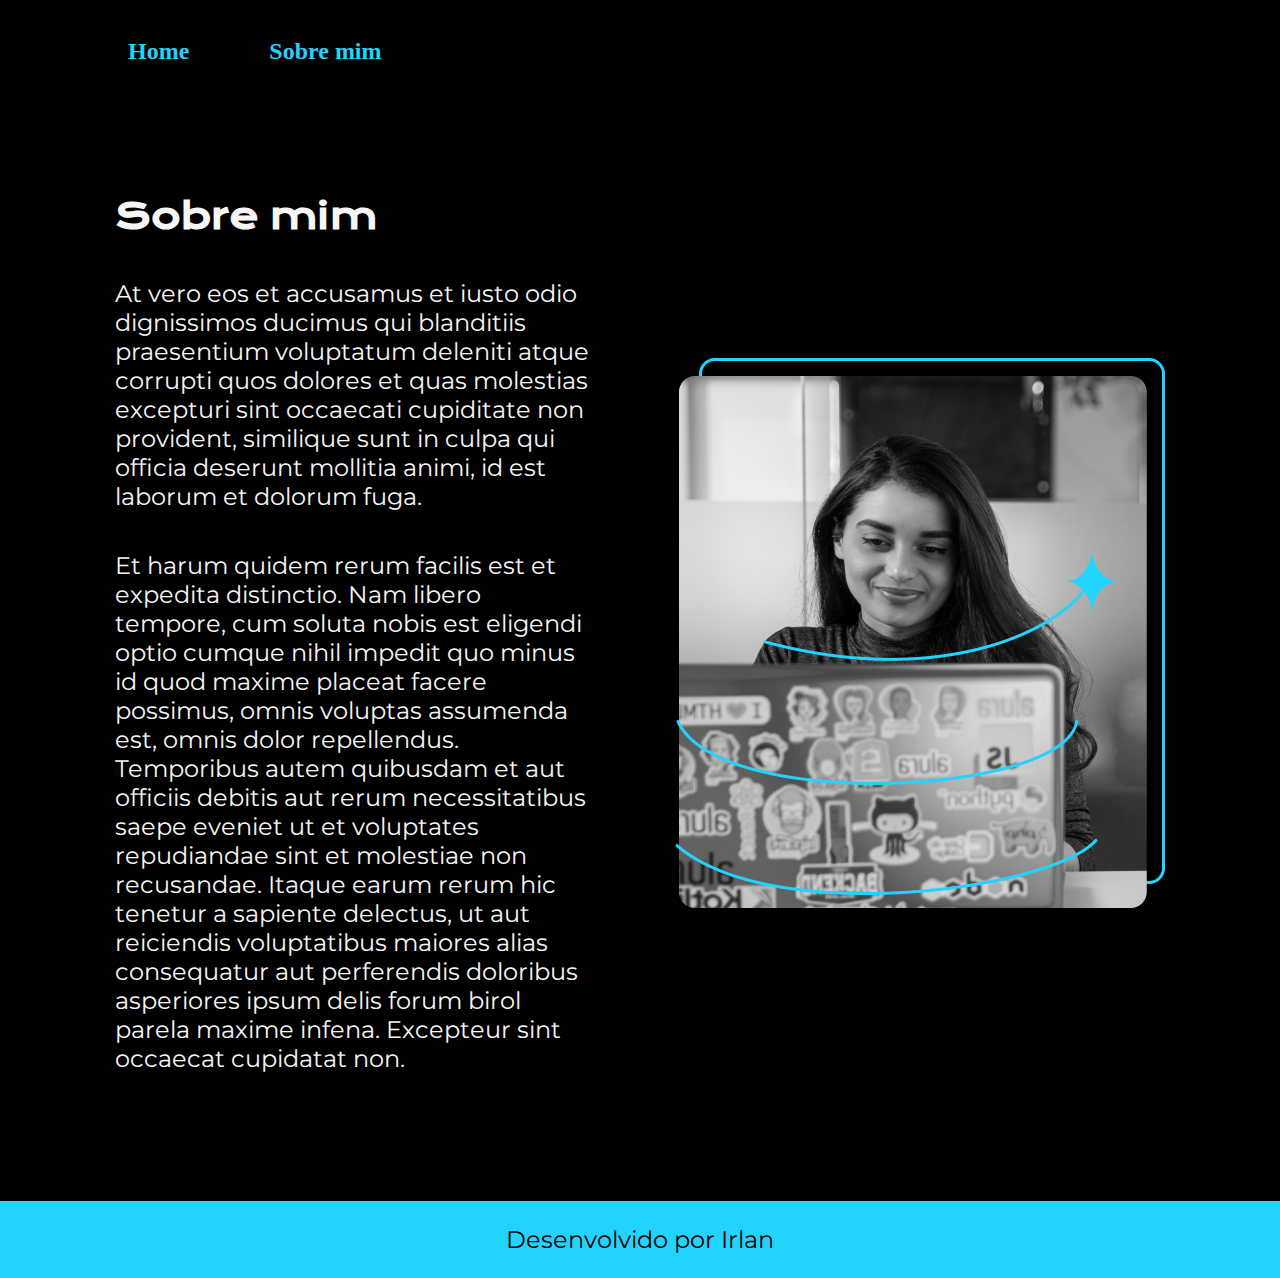
<file: about.html>
<!DOCTYPE html>
<html lang="pt-br">
<head>
    <meta charset="UTF-8">
    <meta http-equiv="X-UA-Compatible" content="IE=edge">
    <meta name="viewport" content="width=device-width, initial-scale=1.0">
    <title>Sobre mim</title>
    <link rel="stylesheet" href="styles.css">
</head>
<body>
    <header class="cabecalho">
        <nav class="cabecalho_link">
            <a class="cabecalho_link1" href="index.html">
                Home
            </a>
            <a class="cabecalho_link1" href="about.html">
                Sobre mim
            </a>
        </nav>
    </header>
    <main class="apresentacao">
        <section class="apresentacao_bloco1">
            <h1 class="apresentacao_bloco1_titulo">Sobre mim</h1>
            <p class="apresentacao_bloco1_texto">
                At vero eos et accusamus et iusto odio dignissimos ducimus qui blanditiis praesentium voluptatum deleniti atque corrupti quos dolores et quas molestias excepturi sint occaecati cupiditate non provident, similique sunt in culpa qui officia deserunt mollitia animi, id est laborum et dolorum fuga.
            </p>
            <p class="apresentacao_bloco1_texto">
                Et harum quidem rerum facilis est et expedita distinctio. Nam libero tempore, cum soluta nobis est eligendi optio cumque nihil impedit quo minus id quod maxime placeat facere possimus, omnis voluptas assumenda est, omnis dolor repellendus. Temporibus autem quibusdam et aut officiis debitis aut rerum necessitatibus saepe eveniet ut et voluptates repudiandae sint et molestiae non recusandae. Itaque earum rerum hic tenetur a sapiente delectus, ut aut reiciendis voluptatibus maiores alias consequatur aut perferendis doloribus asperiores ipsum delis forum birol parela maxime infena. Excepteur sint occaecat cupidatat non.
            </p>
        </section> 
        <img class="controle_imagens" src="Imagem.png" alt="foto joana">
    </main>
    <footer class="rodape">
        <p>Desenvolvido por Irlan</p>
    </footer>
</body>
</html>
</file>
<file: styles.css>
@import url('https://fonts.googleapis.com/css2?family=Krona+One&display=swap');
@import url('https://fonts.googleapis.com/css2?family=Montserrat&display=swap');
@import url('https://fonts.googleapis.com/css2?family=Montserrat:wght@600&display=swap');

:root {
    --cor-primaria: #000000;
    --cor-secundaria: #f6f6f6;
    --cor-terciaria: #22D4FD;
    --cor-hoover: #272727;
}
* {
    margin:0;
    padding:0;
}
body {
    box-sizing: border-box;
    background-color: var(--cor-primaria);
    color: var(--cor-secundaria);
}
.cabecalho {
    padding: 3% 0% 0% 10%;
}

.cabecalho_link {
    display: flex;
    gap:80px;
}

.cabecalho_link1{
    font-family: 'montserrat' sans-serif;
    font-size: 1.5rem;
    font-weight: 600;
    color: var(--cor-terciaria);
    text-decoration: none;
}
strong{
    color: var(--cor-terciaria);
}
.apresentacao{
    padding:10% 9%;
    display: flex;
    align-items: center;
    justify-content: space-between;
    gap: 82px;
}
.apresentacao_bloco1{
    width:50%;
    display:flex;
    flex-direction: column;
    gap: 40px;
}
.apresentacao_bloco1_titulo{
    font-size: 2.25rem;
    font-family: 'Krona One', sans-serif;
}
.apresentacao_bloco1_texto{
    font-size: 1.5rem;
    font-family: 'Montserrat', sans-serif;
}
.apresentacao_botoes{
    display:flex;
    flex-direction: column;
    justify-content: space-between;
    align-items: center;
    gap:32px;
}

.apresentacao_subtitulos {
    font-family: 'krona one', sans-serif;
    font-weight: 400;
    font-size: 1.5rem;
}
.apresentacao_botoes_link{
    display: flex;
    justify-content: center;
    gap: 16px;
    width: 50%;
    border: 2px solid var(--cor-terciaria);
    text-align: center;
    border-radius: 8px;
    font-size: 1.5rem;
    font-weight: 600;
    padding: 21.5px 0px;
    text-decoration: none;
    color: var(--cor-secundaria);
    font-family: 'Montserrat', sans-serif;
}
.apresentacao_botoes_link:hover {
    background-color: var(--cor-hoover)
}

.controle_imagens{
    width: 50%;
}
.rodape{
    padding: 24px;
    color: var(--cor-primaria);
    background-color: var(--cor-terciaria);
    text-align: center;
    font-family: 'montserrat', sans-serif;
    font-size: 1.5rem;
    font-weight: 400;
}
@media(max-width: 1200px){
    .cabecalho{
        padding: 10%;
    }
    .cabecalho_link{
        justify-content: center;
    }
    .apresentacao{
        flex-direction: column-reverse;
        padding: 5%;
    }
    .apresentacao_bloco1{
        width: auto;
    }
}
</file>
